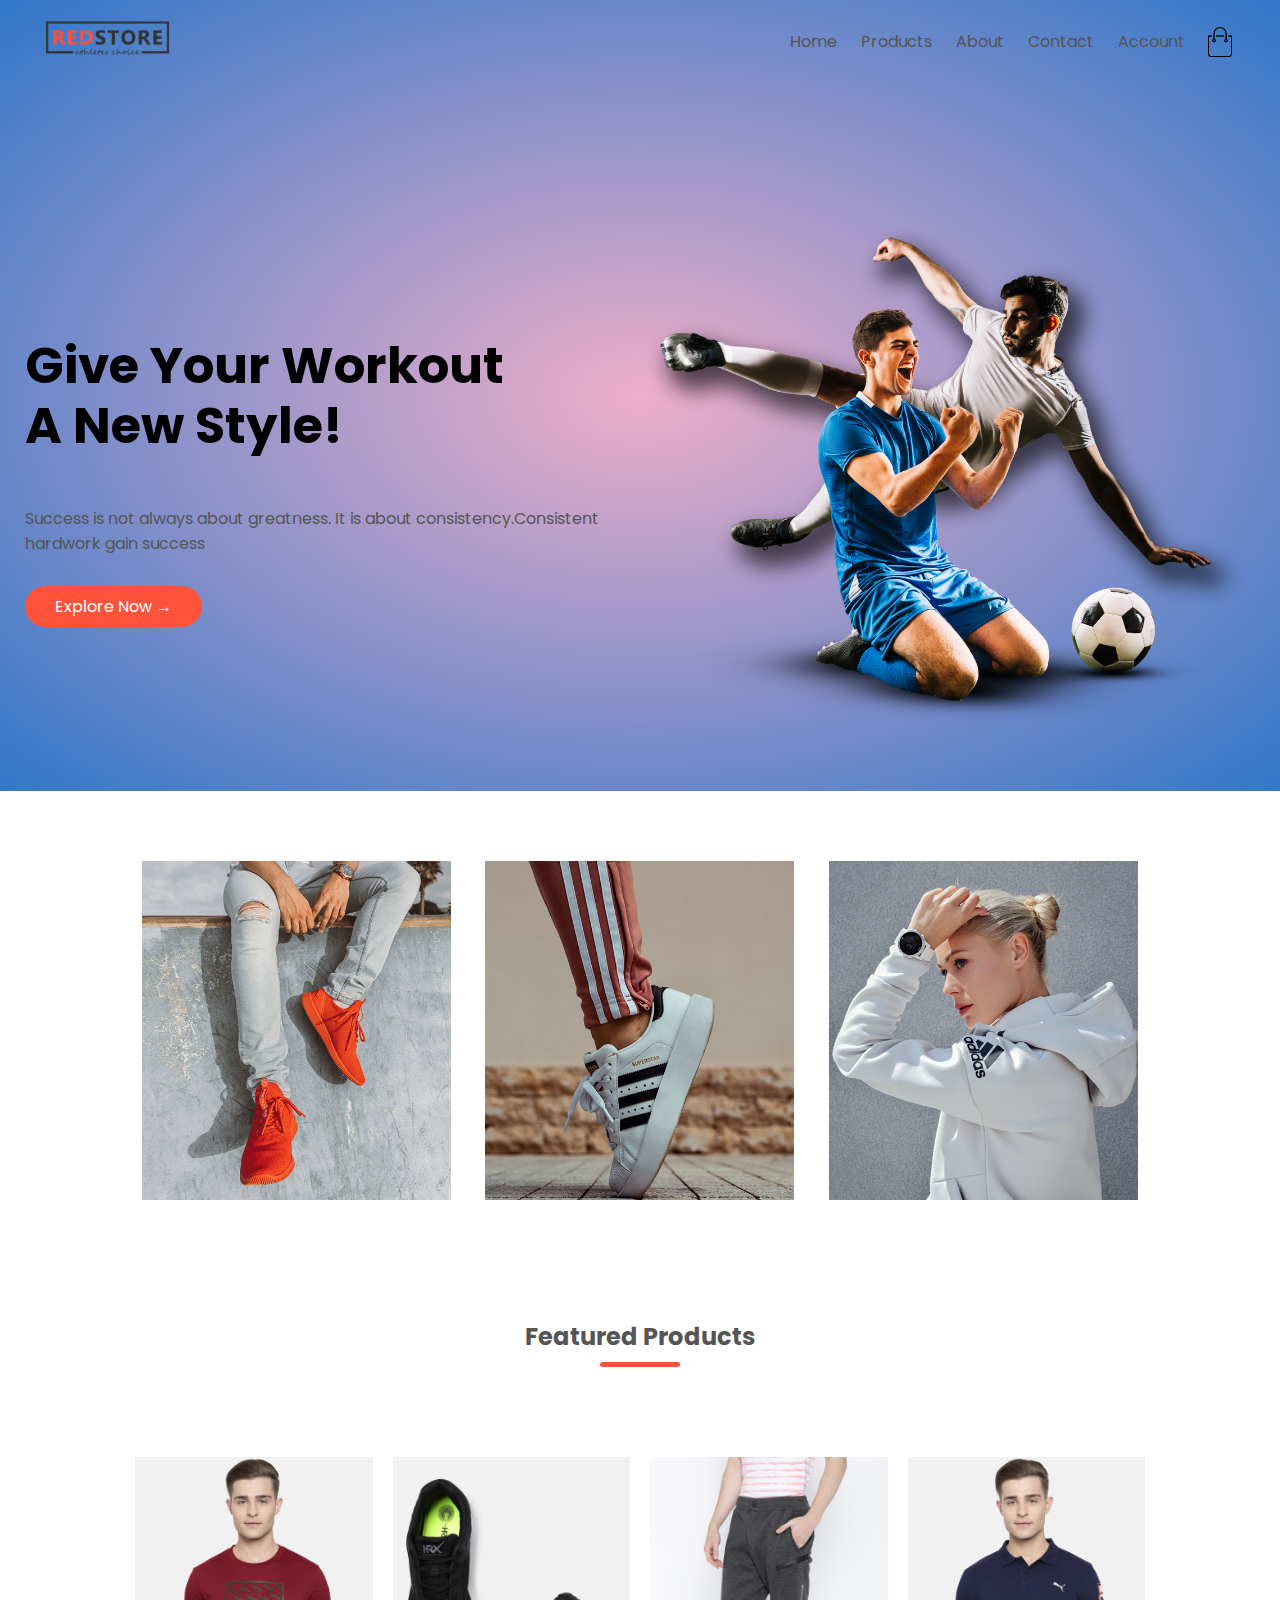
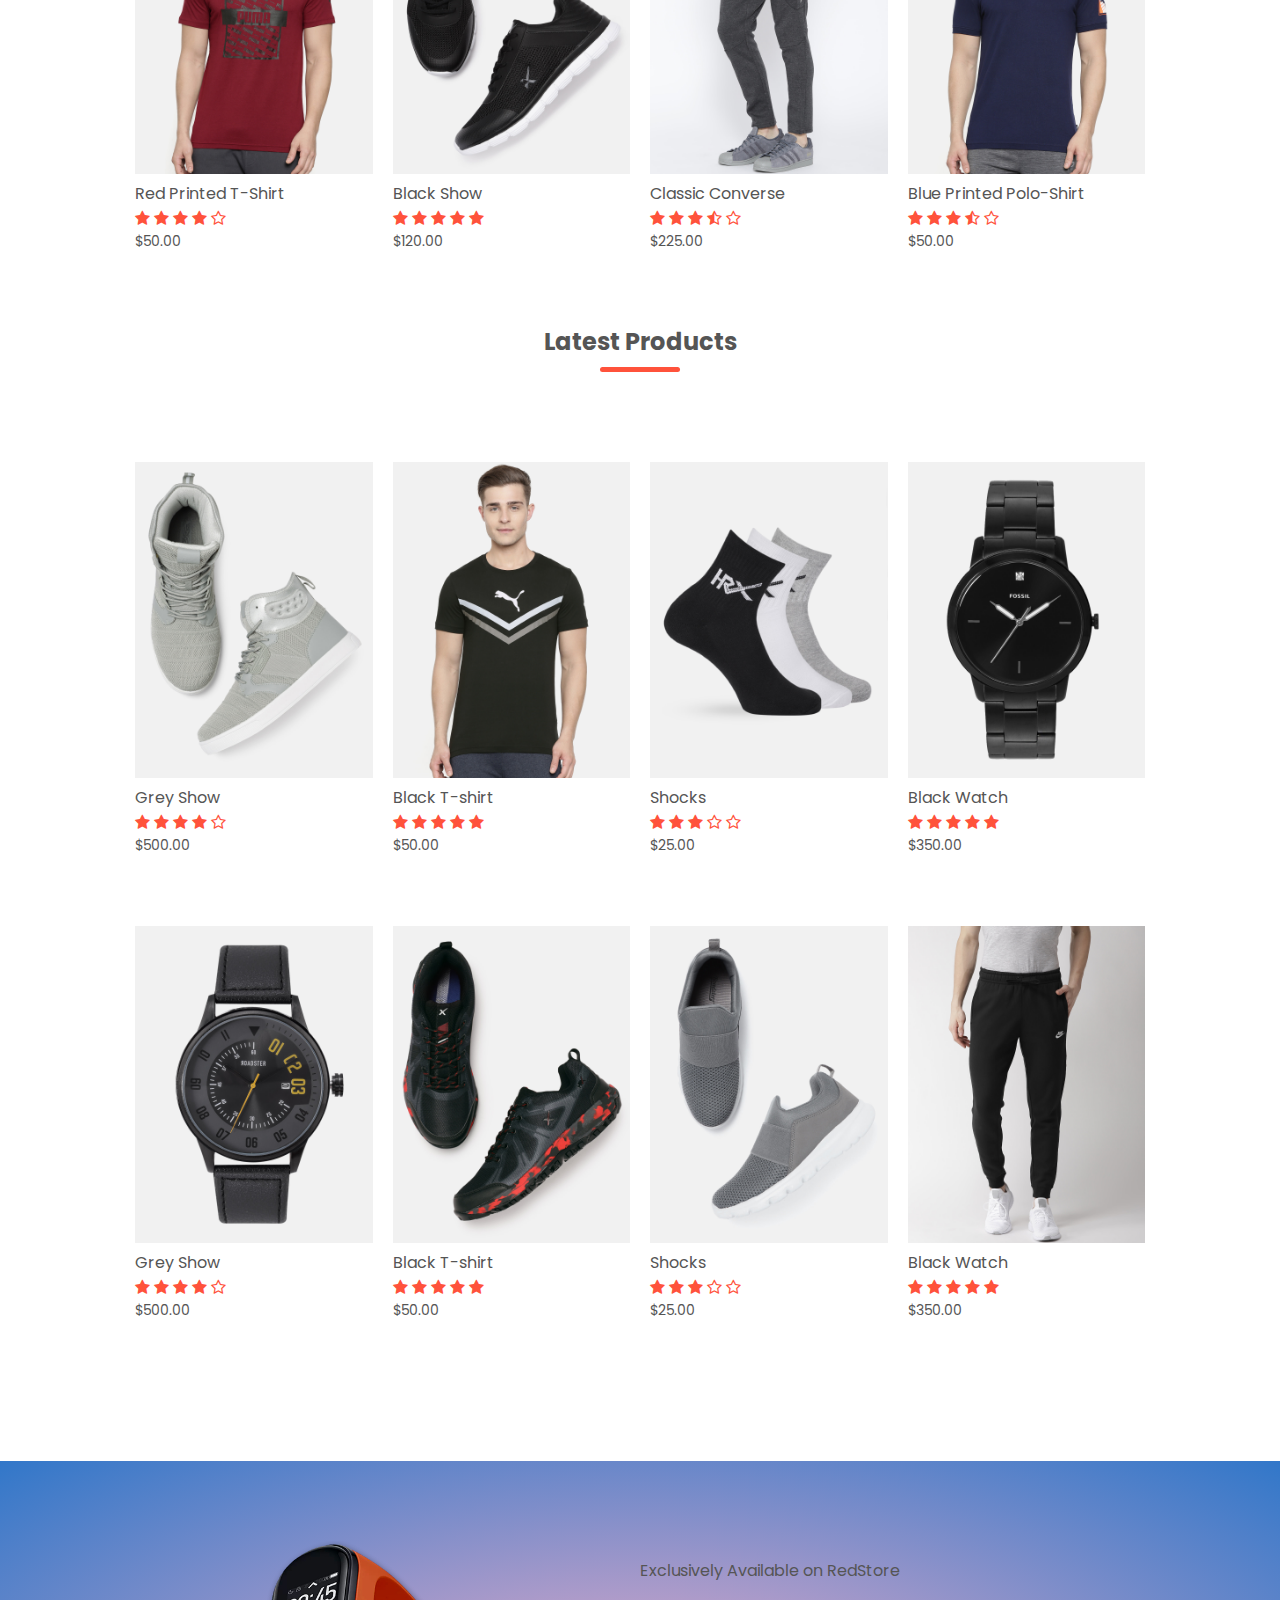
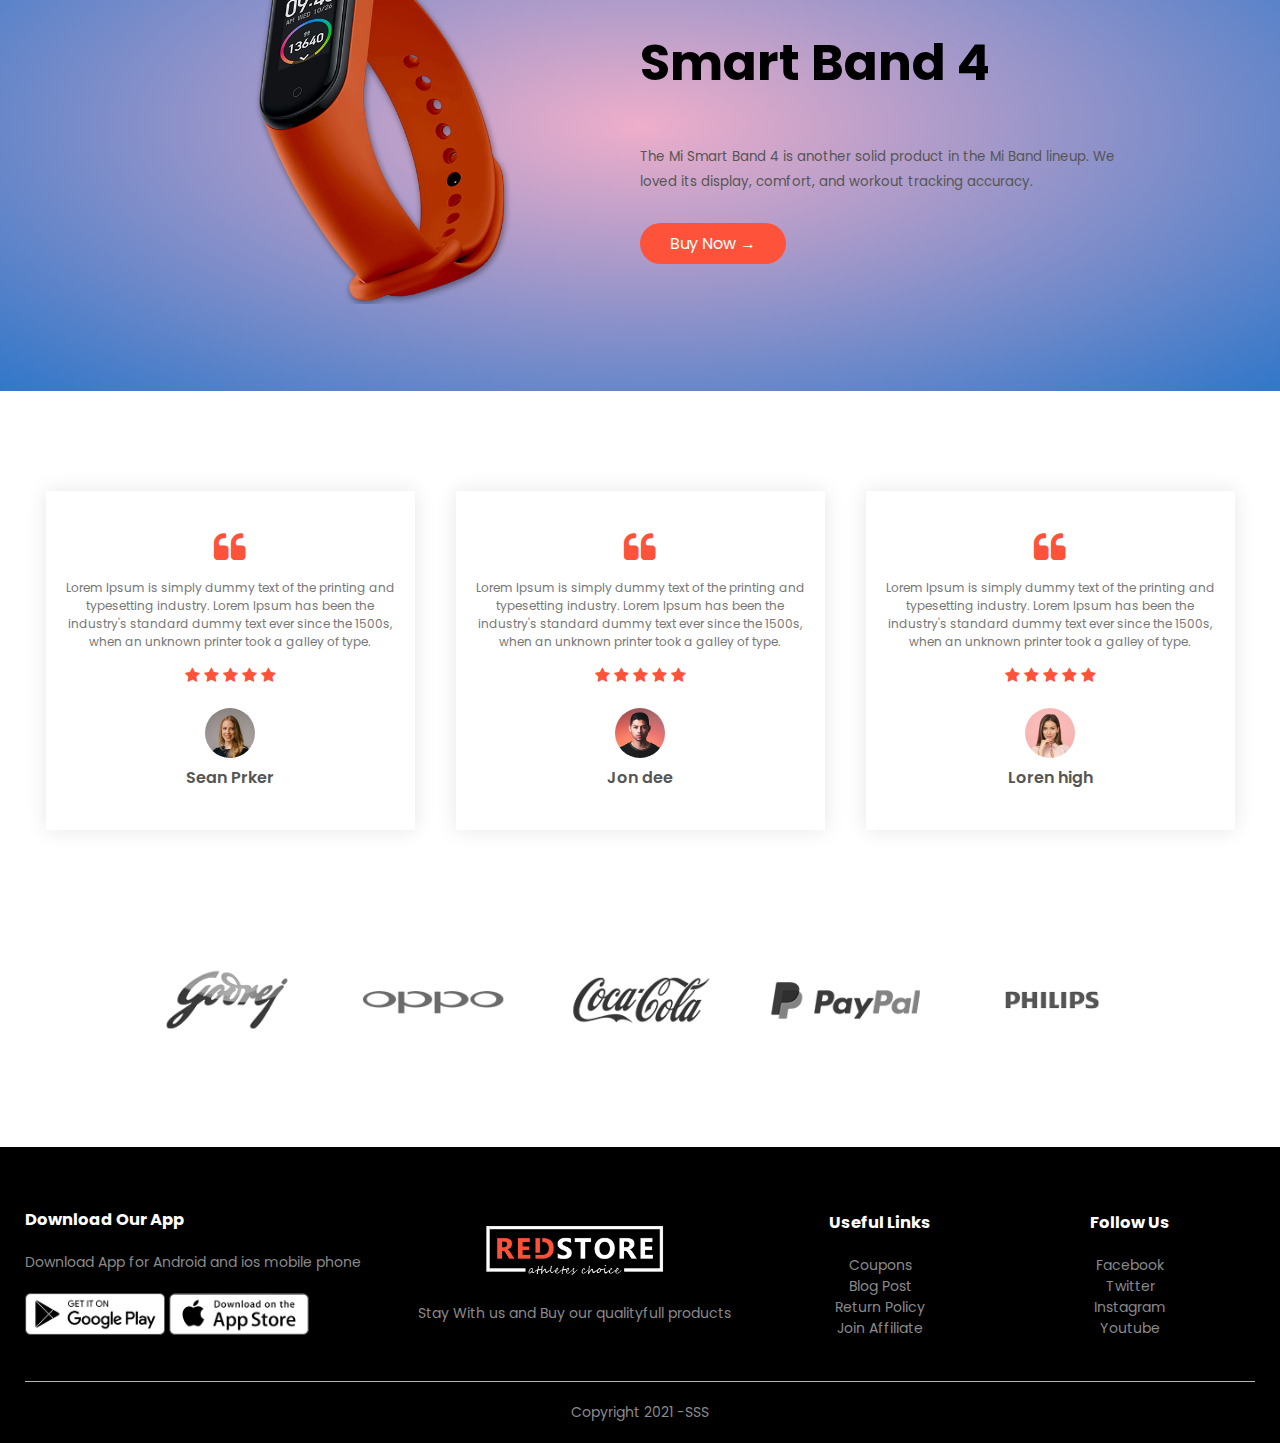
<file: index.html>
<!DOCTYPE html>
<html lang="en">

<head>
    <meta charset="UTF-8">
    <meta name="viewport" content="width=device-width, initial-scale=1.0">
    <title>Ecommerce Website</title>
    <link rel="stylesheet" href="project2.css">
    <link rel="preconnect" href="https://fonts.gstatic.com">
    <link href="https://fonts.googleapis.com/css2?family=Poppins:wght@200;300;400;500;600&display=swap" rel="stylesheet">
    <link rel="stylesheet" href="https://stackpath.bootstrapcdn.com/font-awesome/4.7.0/css/font-awesome.min.css">
</head>

<body>



    <!-----header window----->

    <div class="header">
        <div class="container">
            <div class="navbar">
                <div class="logo">
                    <a href="project2.html"><img src="images/logo.png" width="125px"></a>
                </div>
                <nav>
                    <ul id="MenuItems">
                        <li><a href="">Home</a> </li>
                        <li><a href="products.html">Products</a> </li>
                        <li><a href="about.html">About</a> </li>
                        <li><a href="contact.html">Contact</a> </li>
                        <li><a href="">Account</a> </li>
                    </ul>
                </nav>
                <img src="images/cart.png" width="30px" height="30px">
                <img src="images/menu.png" class="menu-icon" onclick="menutoggle()">

            </div>
            <div class="row">
                <div class="col-2">
                    <h1>Give Your Workout <br>A New Style!</h1>
                    <p>Success is not always about greatness. It is about consistency.Consistent <br>hardwork gain success</p>
                    <a href="" class="btn">Explore Now &#8594</a>
                </div>
                <div class="col-2">
                    <img src="images/image1.png">
                </div>

            </div>
        </div>
    </div>


    <!----features catagories---->

    <div class="catagories">
        <div class="small-container">
            <div class="row">
                <div class="col-3">
                    <img src="images/category-1.jpg">
                </div>
                <div class="col-3">
                    <img src="images/category-2.jpg">
                </div>
                <div class="col-3">
                    <img src="images/category-3.jpg">
                </div>
            </div>
        </div>
    </div>



    <!----features products---->

    <div class="small-container">
        <h2 class="title">Featured Products</h2>
        <div class="row">
            <div class="col-4">
                <img src="images/product-1.jpg">
                <h4>Red Printed T-Shirt</h4>
                <div class="rating">
                    <i class="fa fa-star"></i>
                    <i class="fa fa-star"></i>
                    <i class="fa fa-star"></i>
                    <i class="fa fa-star"></i>
                    <i class="fa fa-star-o"></i>
                </div>
                <p>$50.00</p>
            </div>
            <div class="col-4">
                <img src="images/product-2.jpg">
                <h4>Black Show </h4>
                <div class="rating">
                    <i class="fa fa-star"></i>
                    <i class="fa fa-star"></i>
                    <i class="fa fa-star"></i>
                    <i class="fa fa-star"></i>
                    <i class="fa fa-star"></i>

                </div>
                <p>$120.00</p>
            </div>
            <div class="col-4">
                <img src="images/product-3.jpg">
                <h4>Classic Converse</h4>
                <div class="rating">
                    <i class="fa fa-star"></i>
                    <i class="fa fa-star"></i>
                    <i class="fa fa-star"></i>
                    <i class="fa fa-star-half-o"></i>
                    <i class="fa fa-star-o"></i>
                </div>
                <p>$225.00</p>
            </div>
            <div class="col-4">
                <img src="images/product-4.jpg">
                <h4>Blue Printed Polo-Shirt</h4>
                <div class="rating">
                    <i class="fa fa-star"></i>
                    <i class="fa fa-star"></i>
                    <i class="fa fa-star"></i>
                    <i class="fa fa-star-half-o"></i>
                    <i class="fa fa-star-o"></i>
                </div>
                <p>$50.00</p>
            </div>
        </div>


        <!----Latest products---->

        <h2 class="title">Latest Products</h2>
        <div class="row">
            <div class="col-4">
                <img src="images/product-5.jpg">
                <h4>Grey Show</h4>
                <div class="rating">
                    <i class="fa fa-star"></i>
                    <i class="fa fa-star"></i>
                    <i class="fa fa-star"></i>
                    <i class="fa fa-star"></i>
                    <i class="fa fa-star-o"></i>
                </div>
                <p>$500.00</p>
            </div>
            <div class="col-4">
                <img src="images/product-6.jpg">
                <h4>Black T-shirt </h4>
                <div class="rating">
                    <i class="fa fa-star"></i>
                    <i class="fa fa-star"></i>
                    <i class="fa fa-star"></i>
                    <i class="fa fa-star"></i>
                    <i class="fa fa-star"></i>

                </div>
                <p>$50.00</p>
            </div>
            <div class="col-4">
                <img src="images/product-7.jpg">
                <h4>Shocks</h4>
                <div class="rating">
                    <i class="fa fa-star"></i>
                    <i class="fa fa-star"></i>
                    <i class="fa fa-star"></i>
                    <i class="fa fa-star-o"></i>
                    <i class="fa fa-star-o"></i>

                </div>
                <p>$25.00</p>
            </div>
            <div class="col-4">
                <img src="images/product-8.jpg">
                <h4>Black Watch</h4>
                <div class="rating">
                    <i class="fa fa-star"></i>
                    <i class="fa fa-star"></i>
                    <i class="fa fa-star"></i>
                    <i class="fa fa-star"></i>
                    <i class="fa fa-star"></i>
                </div>
                <p>$350.00</p>
            </div>
            <div class="col-4">
                <img src="images/product-9.jpg">
                <h4>Grey Show</h4>
                <div class="rating">
                    <i class="fa fa-star"></i>
                    <i class="fa fa-star"></i>
                    <i class="fa fa-star"></i>
                    <i class="fa fa-star"></i>
                    <i class="fa fa-star-o"></i>
                </div>
                <p>$500.00</p>
            </div>
            <div class="col-4">
                <img src="images/product-10.jpg">
                <h4>Black T-shirt </h4>
                <div class="rating">
                    <i class="fa fa-star"></i>
                    <i class="fa fa-star"></i>
                    <i class="fa fa-star"></i>
                    <i class="fa fa-star"></i>
                    <i class="fa fa-star"></i>

                </div>
                <p>$50.00</p>
            </div>
            <div class="col-4">
                <img src="images/product-11.jpg">
                <h4>Shocks</h4>
                <div class="rating">
                    <i class="fa fa-star"></i>
                    <i class="fa fa-star"></i>
                    <i class="fa fa-star"></i>
                    <i class="fa fa-star-o"></i>
                    <i class="fa fa-star-o"></i>

                </div>
                <p>$25.00</p>
            </div>
            <div class="col-4">
                <img src="images/product-12.jpg">
                <h4>Black Watch</h4>
                <div class="rating">
                    <i class="fa fa-star"></i>
                    <i class="fa fa-star"></i>
                    <i class="fa fa-star"></i>
                    <i class="fa fa-star"></i>
                    <i class="fa fa-star"></i>
                </div>
                <p>$350.00</p>
            </div>
        </div>
    </div>

    <!-----offer--->
    <div class="offer">
        <div class="small-container">
            <div class="row">
                <div class="col-2">
                    <img src="images/exclusive.png" class="offer-img">
                </div>
                <div class="col-2">
                    <p>Exclusively Available on RedStore</p>
                    <h1>Smart Band 4</h1>
                    <small>The Mi Smart Band 4 is another solid product in the Mi Band lineup. We loved its display, comfort, and workout tracking accuracy.</small><br>
                    <a href="" class="btn">Buy Now &#8594</a>
                </div>

            </div>
        </div>
    </div>

    <!---testimonial--->
    <div class="testimonial">
        <div class="small container">
            <div class="row">
                <div class="col-3">
                    <i class="fa fa-quote-left"></i>
                    <p>Lorem Ipsum is simply dummy text of the printing and typesetting industry. Lorem Ipsum has been the industry's standard dummy text ever since the 1500s, when an unknown printer took a galley of type.</p>
                    <div class="rating">
                        <i class="fa fa-star"></i>
                        <i class="fa fa-star"></i>
                        <i class="fa fa-star"></i>
                        <i class="fa fa-star"></i>
                        <i class="fa fa-star"></i>
                    </div>
                    <img src="images/user-1.png">
                    <h3>Sean Prker</h3>

                </div>

                <div class="col-3">
                    <i class="fa fa-quote-left"></i>
                    <p>Lorem Ipsum is simply dummy text of the printing and typesetting industry. Lorem Ipsum has been the industry's standard dummy text ever since the 1500s, when an unknown printer took a galley of type.</p>
                    <div class="rating">
                        <i class="fa fa-star"></i>
                        <i class="fa fa-star"></i>
                        <i class="fa fa-star"></i>
                        <i class="fa fa-star"></i>
                        <i class="fa fa-star"></i>
                    </div>
                    <img src="images/user-2.png">
                    <h3>Jon dee</h3>
                </div>

                <div class="col-3">
                    <i class="fa fa-quote-left"></i>
                    <p>Lorem Ipsum is simply dummy text of the printing and typesetting industry. Lorem Ipsum has been the industry's standard dummy text ever since the 1500s, when an unknown printer took a galley of type.</p>
                    <div class="rating">
                        <i class="fa fa-star"></i>
                        <i class="fa fa-star"></i>
                        <i class="fa fa-star"></i>
                        <i class="fa fa-star"></i>
                        <i class="fa fa-star"></i>
                    </div>
                    <img src="images/user-3.png">
                    <h3>Loren high</h3>
                </div>
            </div>
        </div>
    </div>
    <!----brands--->
    <div class="brands">
        <div class="small-container">
            <div class="row">
                <div class="col-5">
                    <img src="images/logo-godrej.png">
                </div>

                <div class="col-5">
                    <img src="images/logo-oppo.png">
                </div>

                <div class="col-5">
                    <img src="images/logo-coca-cola.png">
                </div>

                <div class="col-5">
                    <img src="images/logo-paypal.png">
                </div>

                <div class="col-5">
                    <img src="images/logo-philips.png">
                </div>

            </div>
        </div>
    </div>

    <!---- footer ---->

    <div class="footer">
        <div class="container">
            <div class="row">

                <div class="footer-col-1">
                    <h3>Download Our App</h3>
                    <p>Download App for Android and ios mobile phone</p>
                    <div class="app-logo">
                        <img src="images/play-store.png">
                        <img src="images/app-store.png">
                    </div>
                </div>

                <div class="footer-col-2">
                    <img src="images/logo-white.png">
                    <p>Stay With us and Buy our qualityfull products</p>
                </div>

                <div class="footer-col-3">
                    <h3>Useful Links</h3>
                    <ul>
                        <li>Coupons</li>
                        <li>Blog Post</li>
                        <li>Return Policy</li>
                        <li>Join Affiliate</li>
                    </ul>
                </div>

                <div class="footer-col-4">
                    <h3>Follow Us</h3>
                    <ul>
                        <li>Facebook</li>
                        <li>Twitter</li>
                        <li>Instagram</li>
                        <li>Youtube</li>
                    </ul>
                </div>
            </div>
            <hr>
            <p class="copyright">Copyright 2021 -SSS</p>
        </div>
    </div>

    <!-----js for toggle menu---->
    <script>
        var MenuItems = document.getElementById("MenuItems");

        MenuItems.style.maxHeight = "0px";

        function menutoggle() {
            if (MenuItems.style.maxHeight == "0px") {
                MenuItems.style.maxHeight = "200px";
            } else {
                MenuItems.style.maxHeight = "0px";
            }
        }

    </script>


</body>

</html>
</file>
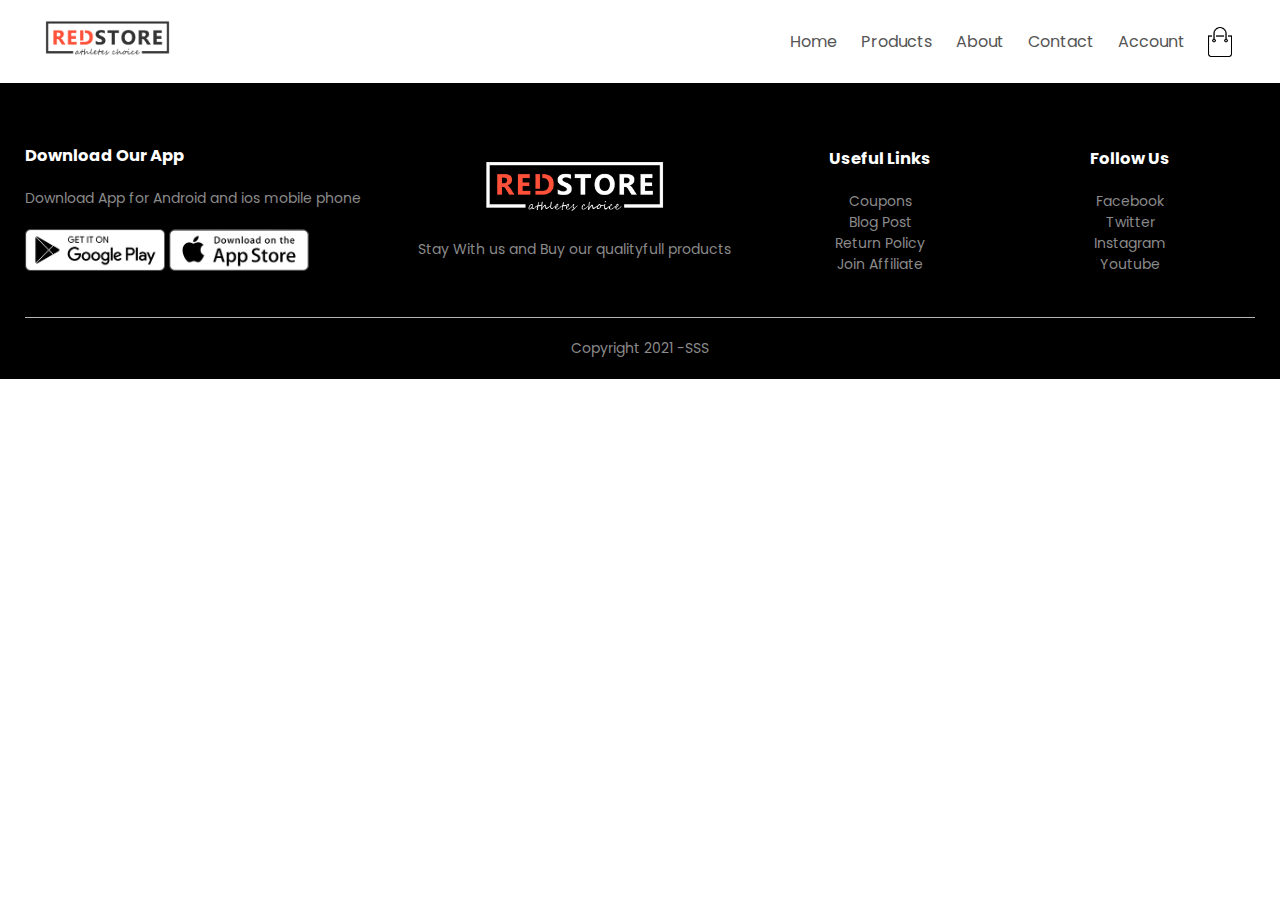
<file: about.html>
<!DOCTYPE html>
<html lang="en">

<head>
    <meta charset="UTF-8">
    <meta name="viewport" content="width=device-width, initial-scale=1.0">
    <title>All products-RedStore</title>
    <link rel="stylesheet" href="project2.css">
    <link rel="preconnect" href="https://fonts.gstatic.com">
    <link href="https://fonts.googleapis.com/css2?family=Poppins:wght@200;300;400;500;600&display=swap" rel="stylesheet">
    <link rel="stylesheet" href="https://stackpath.bootstrapcdn.com/font-awesome/4.7.0/css/font-awesome.min.css">

</head>

<body>



    <!-----header window----->


    <div class="container">
        <div class="navbar">
            <div class="logo">
                <a href="project2.html"><img src="images/logo.png" width="125px"></a>
            </div>
            <nav>
                <ul id="MenuItems">
                    <li><a href="project2.html">Home</a> </li>
                    <li><a href="products.html">Products</a> </li>
                    <li><a href="">About</a> </li>
                    <li><a href="contact.html">Contact</a> </li>
                    <li><a href="">Account</a> </li>
                </ul>
            </nav>
            <img src="images/cart.png" width="30px" height="30px">
            <img src="images/menu.png" class="menu-icon" onclick="menutoggle()">

        </div>
    </div>








    <!---- footer ---->

    <div class="footer">
        <div class="container">
            <div class="row">

                <div class="footer-col-1">
                    <h3>Download Our App</h3>
                    <p>Download App for Android and ios mobile phone</p>
                    <div class="app-logo">
                        <img src="images/play-store.png">
                        <img src="images/app-store.png">
                    </div>
                </div>

                <div class="footer-col-2">
                    <a href="project2.html"> <img src="images/logo-white.png"></a>
                    <p>Stay With us and Buy our qualityfull products</p>
                </div>

                <div class="footer-col-3">
                    <h3>Useful Links</h3>
                    <ul>
                        <li>Coupons</li>
                        <li>Blog Post</li>
                        <li>Return Policy</li>
                        <li>Join Affiliate</li>
                    </ul>
                </div>

                <div class="footer-col-4">
                    <h3>Follow Us</h3>
                    <ul>
                        <li>Facebook</li>
                        <li>Twitter</li>
                        <li>Instagram</li>
                        <li>Youtube</li>
                    </ul>
                </div>
            </div>
            <hr>
            <p class="copyright">Copyright 2021 -SSS</p>
        </div>
    </div>

    <!-----js for toggle menu---->
    <script>
        var MenuItems = document.getElementById("MenuItems");

        MenuItems.style.maxHeight = "0px";

        function menutoggle() {
            if (MenuItems.style.maxHeight == "0px") {
                MenuItems.style.maxHeight = "200px";
            } else {
                MenuItems.style.maxHeight = "0px";
            }
        }

    </script>


</body>

</html>
</file>
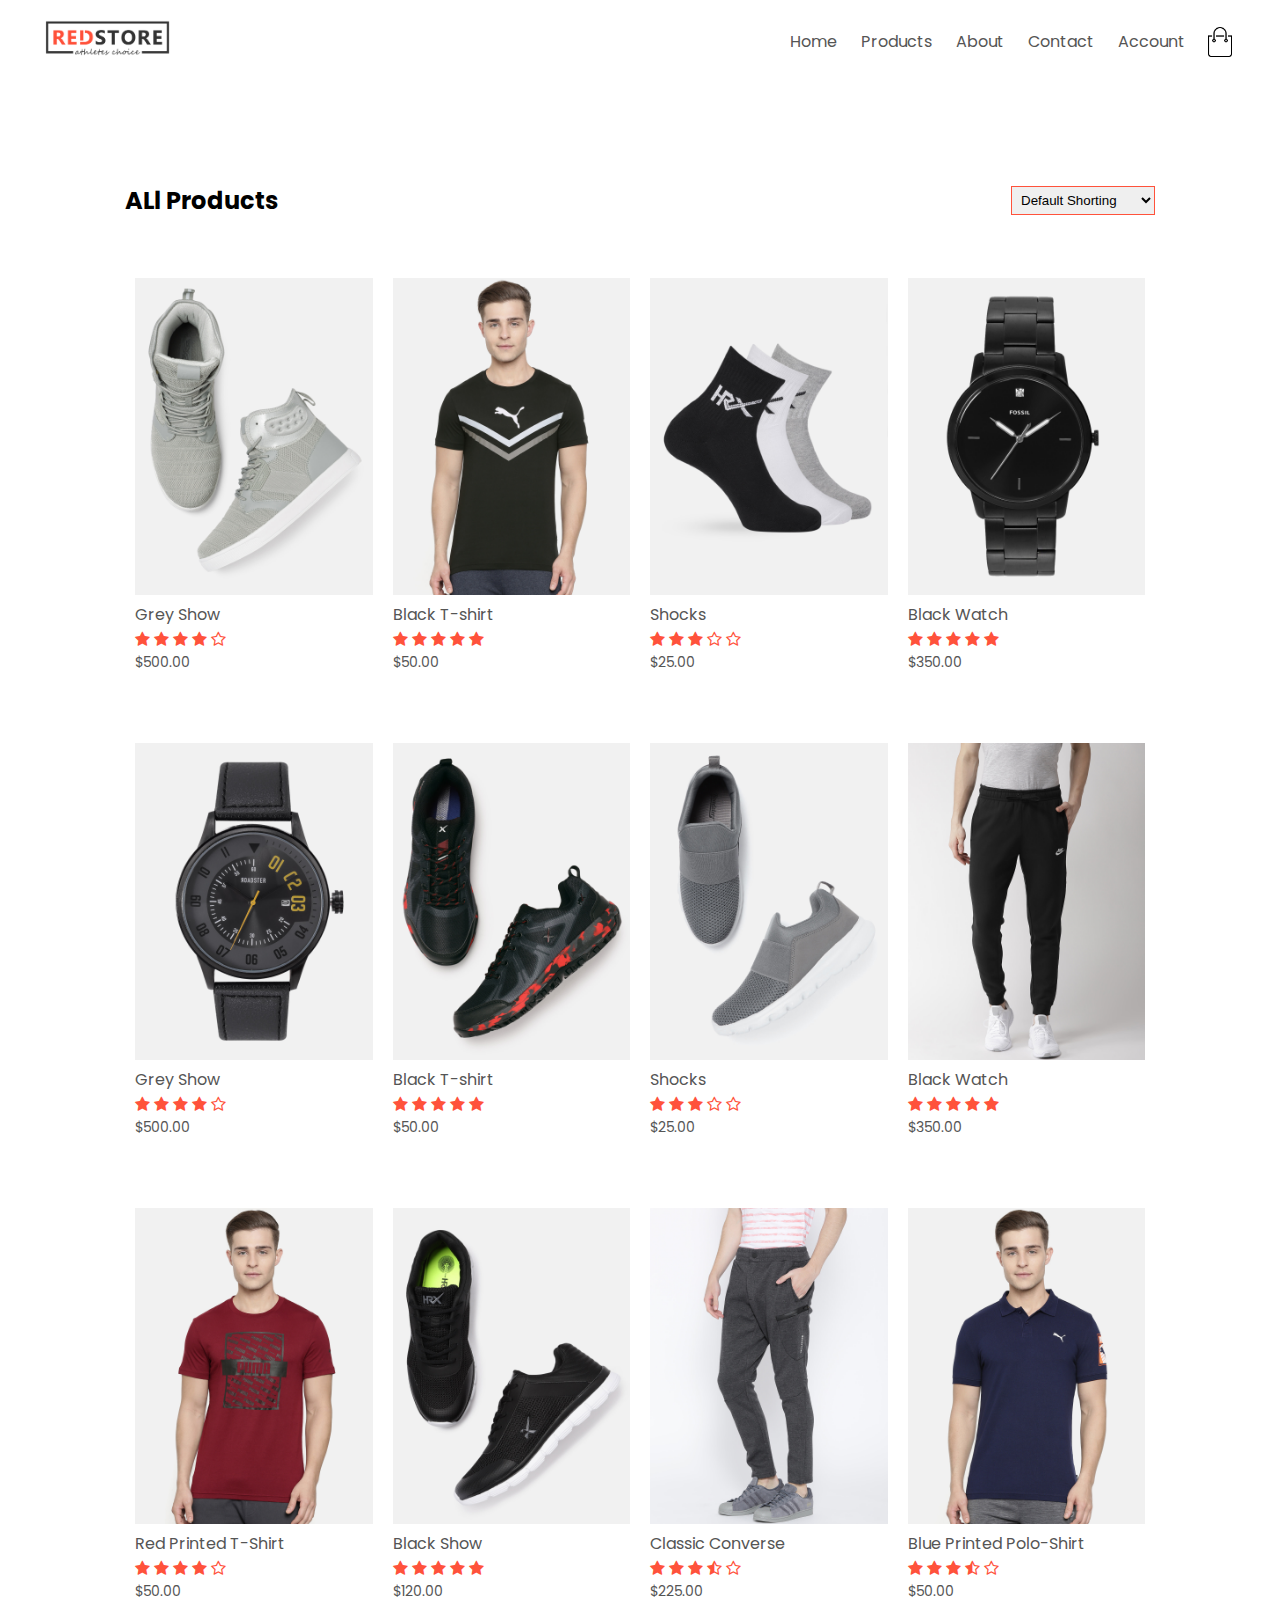
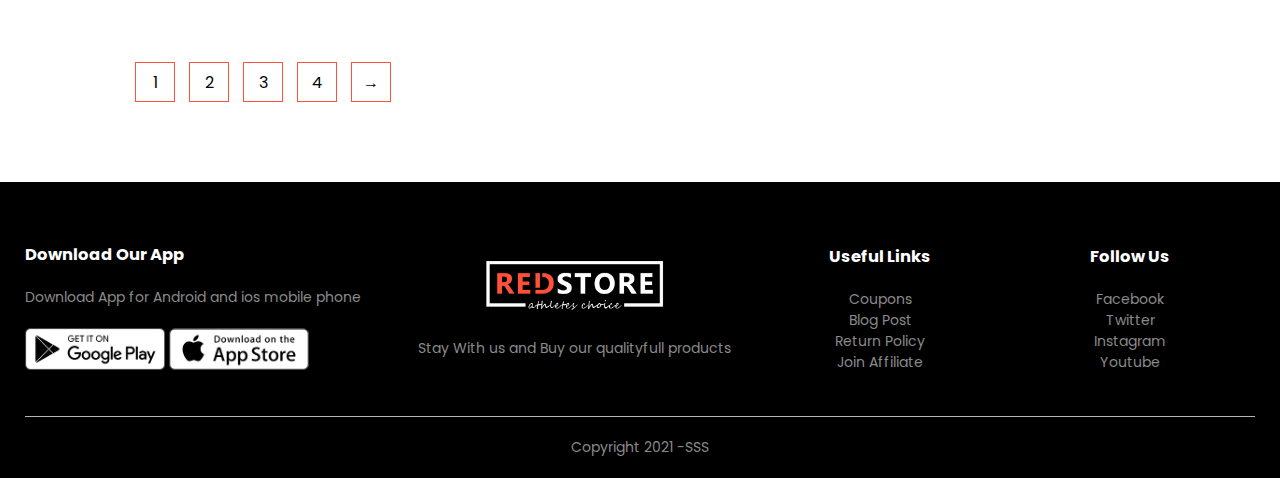
<file: products.html>
<!DOCTYPE html>
<html lang="en">

<head>
    <meta charset="UTF-8">
    <meta name="viewport" content="width=device-width, initial-scale=1.0">
    <title>All products-RedStore</title>
    <link rel="stylesheet" href="project2.css">
    <link rel="preconnect" href="https://fonts.gstatic.com">
    <link href="https://fonts.googleapis.com/css2?family=Poppins:wght@200;300;400;500;600&display=swap" rel="stylesheet">
    <link rel="stylesheet" href="https://stackpath.bootstrapcdn.com/font-awesome/4.7.0/css/font-awesome.min.css">

</head>

<body>



    <!-----header window----->


    <div class="container">
        <div class="navbar">
            <div class="logo">
                <a href="project2.html"><img src="images/logo.png" width="125px"></a>
            </div>
            <nav>
                <ul id="MenuItems">
                    <li><a href="project2.html">Home</a> </li>
                    <li><a href="">Products</a> </li>
                    <li><a href="about.html">About</a> </li>
                    <li><a href="contact.html">Contact</a> </li>
                    <li><a href="">Account</a> </li>
                </ul>
            </nav>
            <img src="images/cart.png" width="30px" height="30px">
            <img src="images/menu.png" class="menu-icon" onclick="menutoggle()">

        </div>
    </div>



    <!---- products---->

    <div class="small-container">

        <div class="row row-2">
            <h2>ALl Products</h2>
            <select>
                <option>Default Shorting</option>
                <option>Short by price</option>
                <option>Short by popurality</option>
                <option>Short by rating</option>
                <option>Short by sale</option>
            </select>
        </div>

        <div class="row">
            <div class="col-4">
                <img src="images/product-5.jpg">
                <h4>Grey Show</h4>
                <div class="rating">
                    <i class="fa fa-star"></i>
                    <i class="fa fa-star"></i>
                    <i class="fa fa-star"></i>
                    <i class="fa fa-star"></i>
                    <i class="fa fa-star-o"></i>
                </div>
                <p>$500.00</p>
            </div>
            <div class="col-4">
                <img src="images/product-6.jpg">
                <h4>Black T-shirt </h4>
                <div class="rating">
                    <i class="fa fa-star"></i>
                    <i class="fa fa-star"></i>
                    <i class="fa fa-star"></i>
                    <i class="fa fa-star"></i>
                    <i class="fa fa-star"></i>

                </div>
                <p>$50.00</p>
            </div>
            <div class="col-4">
                <img src="images/product-7.jpg">
                <h4>Shocks</h4>
                <div class="rating">
                    <i class="fa fa-star"></i>
                    <i class="fa fa-star"></i>
                    <i class="fa fa-star"></i>
                    <i class="fa fa-star-o"></i>
                    <i class="fa fa-star-o"></i>

                </div>
                <p>$25.00</p>
            </div>
            <div class="col-4">
                <img src="images/product-8.jpg">
                <h4>Black Watch</h4>
                <div class="rating">
                    <i class="fa fa-star"></i>
                    <i class="fa fa-star"></i>
                    <i class="fa fa-star"></i>
                    <i class="fa fa-star"></i>
                    <i class="fa fa-star"></i>
                </div>
                <p>$350.00</p>
            </div>
            <div class="col-4">
                <img src="images/product-9.jpg">
                <h4>Grey Show</h4>
                <div class="rating">
                    <i class="fa fa-star"></i>
                    <i class="fa fa-star"></i>
                    <i class="fa fa-star"></i>
                    <i class="fa fa-star"></i>
                    <i class="fa fa-star-o"></i>
                </div>
                <p>$500.00</p>
            </div>
            <div class="col-4">
                <img src="images/product-10.jpg">
                <h4>Black T-shirt </h4>
                <div class="rating">
                    <i class="fa fa-star"></i>
                    <i class="fa fa-star"></i>
                    <i class="fa fa-star"></i>
                    <i class="fa fa-star"></i>
                    <i class="fa fa-star"></i>

                </div>
                <p>$50.00</p>
            </div>
            <div class="col-4">
                <img src="images/product-11.jpg">
                <h4>Shocks</h4>
                <div class="rating">
                    <i class="fa fa-star"></i>
                    <i class="fa fa-star"></i>
                    <i class="fa fa-star"></i>
                    <i class="fa fa-star-o"></i>
                    <i class="fa fa-star-o"></i>

                </div>
                <p>$25.00</p>
            </div>
            <div class="col-4">
                <img src="images/product-12.jpg">
                <h4>Black Watch</h4>
                <div class="rating">
                    <i class="fa fa-star"></i>
                    <i class="fa fa-star"></i>
                    <i class="fa fa-star"></i>
                    <i class="fa fa-star"></i>
                    <i class="fa fa-star"></i>
                </div>
                <p>$350.00</p>
            </div>


            <div class="row">
                <div class="col-4">
                    <img src="images/product-1.jpg">
                    <h4>Red Printed T-Shirt</h4>
                    <div class="rating">
                        <i class="fa fa-star"></i>
                        <i class="fa fa-star"></i>
                        <i class="fa fa-star"></i>
                        <i class="fa fa-star"></i>
                        <i class="fa fa-star-o"></i>
                    </div>
                    <p>$50.00</p>
                </div>
                <div class="col-4">
                    <img src="images/product-2.jpg">
                    <h4>Black Show </h4>
                    <div class="rating">
                        <i class="fa fa-star"></i>
                        <i class="fa fa-star"></i>
                        <i class="fa fa-star"></i>
                        <i class="fa fa-star"></i>
                        <i class="fa fa-star"></i>

                    </div>
                    <p>$120.00</p>
                </div>
                <div class="col-4">
                    <img src="images/product-3.jpg">
                    <h4>Classic Converse</h4>
                    <div class="rating">
                        <i class="fa fa-star"></i>
                        <i class="fa fa-star"></i>
                        <i class="fa fa-star"></i>
                        <i class="fa fa-star-half-o"></i>
                        <i class="fa fa-star-o"></i>
                    </div>
                    <p>$225.00</p>
                </div>
                <div class="col-4">
                    <img src="images/product-4.jpg">
                    <h4>Blue Printed Polo-Shirt</h4>
                    <div class="rating">
                        <i class="fa fa-star"></i>
                        <i class="fa fa-star"></i>
                        <i class="fa fa-star"></i>
                        <i class="fa fa-star-half-o"></i>
                        <i class="fa fa-star-o"></i>
                    </div>
                    <p>$50.00</p>
                </div>
            </div>
        </div>
        <div class="page-btn">
            <span>1</span>
            <span>2</span>
            <span>3</span>
            <span>4</span>
            <span>&#8594</span>
        </div>
    </div>




    <!---- footer ---->

    <div class="footer">
        <div class="container">
            <div class="row">

                <div class="footer-col-1">
                    <h3>Download Our App</h3>
                    <p>Download App for Android and ios mobile phone</p>
                    <div class="app-logo">
                        <img src="images/play-store.png">
                        <img src="images/app-store.png">
                    </div>
                </div>

                <div class="footer-col-2">
                    <img src="images/logo-white.png">
                    <p>Stay With us and Buy our qualityfull products</p>
                </div>

                <div class="footer-col-3">
                    <h3>Useful Links</h3>
                    <ul>
                        <li>Coupons</li>
                        <li>Blog Post</li>
                        <li>Return Policy</li>
                        <li>Join Affiliate</li>
                    </ul>
                </div>

                <div class="footer-col-4">
                    <h3>Follow Us</h3>
                    <ul>
                        <li>Facebook</li>
                        <li>Twitter</li>
                        <li>Instagram</li>
                        <li>Youtube</li>
                    </ul>
                </div>
            </div>
            <hr>
            <p class="copyright">Copyright 2021 -SSS</p>
        </div>
    </div>

    <!-----js for toggle menu---->
    <script>
        var MenuItems = document.getElementById("MenuItems");

        MenuItems.style.maxHeight = "0px";

        function menutoggle() {
            if (MenuItems.style.maxHeight == "0px") {
                MenuItems.style.maxHeight = "200px";
            } else {
                MenuItems.style.maxHeight = "0px";
            }
        }

    </script>


</body>

</html>
</file>
<file: project2.css>
* {
    margin: 0;
    padding: 0;
    box-sizing: border-box;

}

body {
    font-family: 'Poppins', sans-serif;
}

.navbar {
    display: flex;
    align-items: center;
    padding: 20px;
}

nav {
    flex: 1;
    text-align: right;
}

nav ul {
    display: inline-block;
    list-style-type: none;
}

nav ul li {
    display: inline-block;
    margin-right: 20px;
}

nav ul li:hover {
    color: aqua;
}




a {
    text-decoration: none;
    color: #555;
}

p {
    color: #555;
}

.container {
    max-width: 1300px;
    margin: auto;
    padding-left: 25px;
    padding-right: 25px;
}

.row {
    display: flex;
    align-items: center;
    flex-wrap: wrap;
    justify-content: space-around;

}

.col-2 {
    flex-basis: 50%;
    min-width: 300px;

}

.col-2 img {
    max-width: 100%;
    padding: 50px 0px;

}

.col-2 h1 {
    font-size: 50px;
    line-height: 60px;
    margin: 50px 0;
}

.btn {
    display: inline-block;
    background: #ff523b;
    color: #fff;
    padding: 8px 30px;
    margin: 30px 0;
    border-radius: 30px;
    transition: background 0.5s;
}

.btn:hover {
    background: #563434;
}

.header {
    background: radial-gradient(#eeaeca, #3177c9);
}

.header .row {
    margin-top: 70px;
}

.catagories {
    margin: 70px 0;
}

.col-3 {
    flex-basis: 30%;
    min-width: 250px;
    margin-bottom: 30px;
}

.col-3 img {
    width: 100%;
}

.small-container {
    max-width: 1080px;
    margin: auto;
    padding-left: 25px;
    padding-right: 25px;
}

.col-4 {
    flex-basis: 25%;
    padding: 10px;
    min-width: 200px;
    margin-bottom: 50px;
    transition: transform 0.5s;
}

.col-4 img {
    width: 100%;
}

.title {
    text-align: center;
    margin: 0 auto 80px;
    position: relative;
    line-height: 60px;
    color: #555;
}

.title::after {
    content: '';
    background: #ff523b;
    width: 80px;
    height: 5px;
    border-radius: 5px;
    position: absolute;
    bottom: 0;
    left: 50%;
    transform: translateX(-50%);
}

h4 {
    color: #555;
    font-weight: normal;
}

.col-4 p {
    font-size: 14px;
}

.rating .fa {
    color: #ff523b;
}

.col-4:hover {
    transform: translateY(-5px);
}


/*------offer----*/
.offer {
    background: radial-gradient(#eeaeca, #3177c9);
    margin-top: 80px;
    padding: 30px 0;
}

.col-2 .offer-img {
    padding: 50px;
}

small {
    color: #555;
}

/*---testimonial---*/

.testimonial {
    padding-top: 100px;
}

.testimonial .col-3 {
    text-align: center;
    padding: 40px 20px;
    box-shadow: 0 0 20px 0px rgba(0, 0, 0, 0.1);
    cursor: pointer;
    transition: transform 0.5s;
}

.testimonial .col-3 img {
    width: 50px;
    margin-top: 20px;
    border-radius: 50%;

}

.testimonial .col-3:hover {
    transform: translateY(-10px);
}

.fa.fa-quote-left {
    font-size: 34px;
    color: #ff523b;
}

.col-3 p {
    font-size: 12px;
    margin: 12px 0;
    color: #777;
}

.testimonial .col-3 h3 {
    font-weight: 600;
    color: #555;
    font-size: 16px;
}

/*---brands---*/

.brands {
    margin: 100px auto;
}

.col-5 {
    width: 160px;
}

.col-5 img {
    width: 100%;
    cursor: pointer;
    filter: grayscale(100%);

}

.col-5 img:hover {
    filter: grayscale(0);
}

/*----footer---*/


.footer {
    background: #000;
    color: #8a8a8a;
    font-size: 14px;
    padding: 60px 0 20px;
}

.footer p {
    color: #8a8a8a;
}

.footer h3 {
    color: #fff;
    margin-bottom: 20px;
}

.footer-col-1,
.footer-col-2,
.footer-col-3,
.footer-col-4 {
    min-width: 250px;
    margin-bottom: 20px;
}

.footer-col-1 {
    flex-basis: 30%;
}

.footer-col-2 {
    flex: 1;
    text-align: center;
}

.footer-col-2 img {
    width: 180px;
    margin-bottom: 20px;
}

.footer-col-3,
.footer-col-4 {
    flex-basis: 12%;
    text-align: center;

}

ul {
    list-style-type: none;
}

.app-logo {
    margin-top: 20px;
}

.app-logo img {
    width: 140px;
}

.footer hr {
    border: none;
    background: #b5b5b5;
    height: 1px;
    margin: 20px 0;
}

.copyright {
    text-align: center;
}

.menu-icon {
    width: 28px;
    margin-left: 20px;

    display: none;
}

/*---all products---*/
.row-2 {
    justify-content: space-between;
    margin: 100px auto 50px;

}

select {
    border: 1px solid #ff523b;
    padding: 5px;
}

select:focus {
    outline: none;
}

.page-btn {
    margin: 0 auto 80px;
}

.page-btn span {
    display: inline-block;
    border: 1px solid #ff523b;
    margin-left: 10px;
    width: 40px;
    height: 40px;
    text-align: center;
    line-height: 40px;
    cursor: pointer;
}

.page-btn span:hover {
    background: #ff523b;
    color: #fff;
}



/*----media query for menu---*/

@media only screen and (max-width: 800px) {
    nav ul {
        margin-top: 20px;
        position: absolute;
        top 70px;
        left: 0;
        background: #333;
        width: 100%;
        overflow: hidden;
        transition: max-height 0.5s;
    }

    nav ul li {
        display: block;
        margin-right: 50px;
        margin-top: 10px;
        margin-bottom: 10x;
    }

    nav ul li a {
        color: white;
    }

    .menu-icon {
        display: block;
        cursor: pointer;
    }

}

/*----media query for less than 600 screen size---*/

@media only screen and (max-width: 600px) {
    .row {
        text-align: center;
    }

    .col-2,
    col-3,
    .col-4 {
        flex-basis: 100%;
    }

}
</file>
